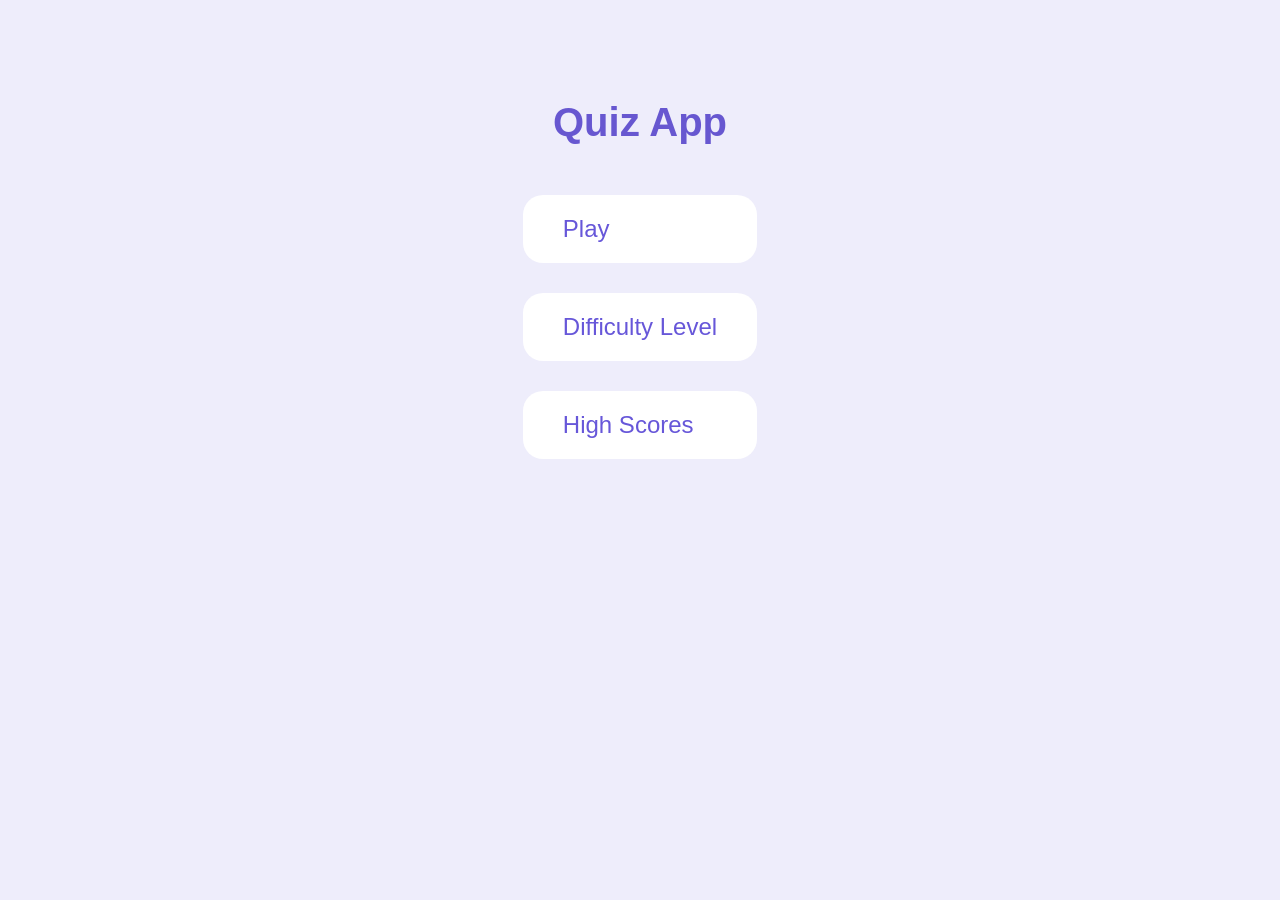
<file: index.html>
<!DOCTYPE html>
<html lang="en">
<head>
    <meta charset="UTF-8">
    <meta name="viewport" content="width=device-width, initial-scale=1.0">
    <title>Quiz App</title>
    <link rel="stylesheet" href="./css/global.css" />
    <link rel="stylesheet" href="./css/index.css" />
</head>
<body>
    <h1>Quiz App</h1>
    <div class="container">
        <a href="./game.html">Play</a>
        <a href="./difficulty.html">Difficulty Level</a>
        <a href="./scores.html">High Scores</a>
    </div>

    <script src="./js/index.js"></script>
</body>
</html>
</file>
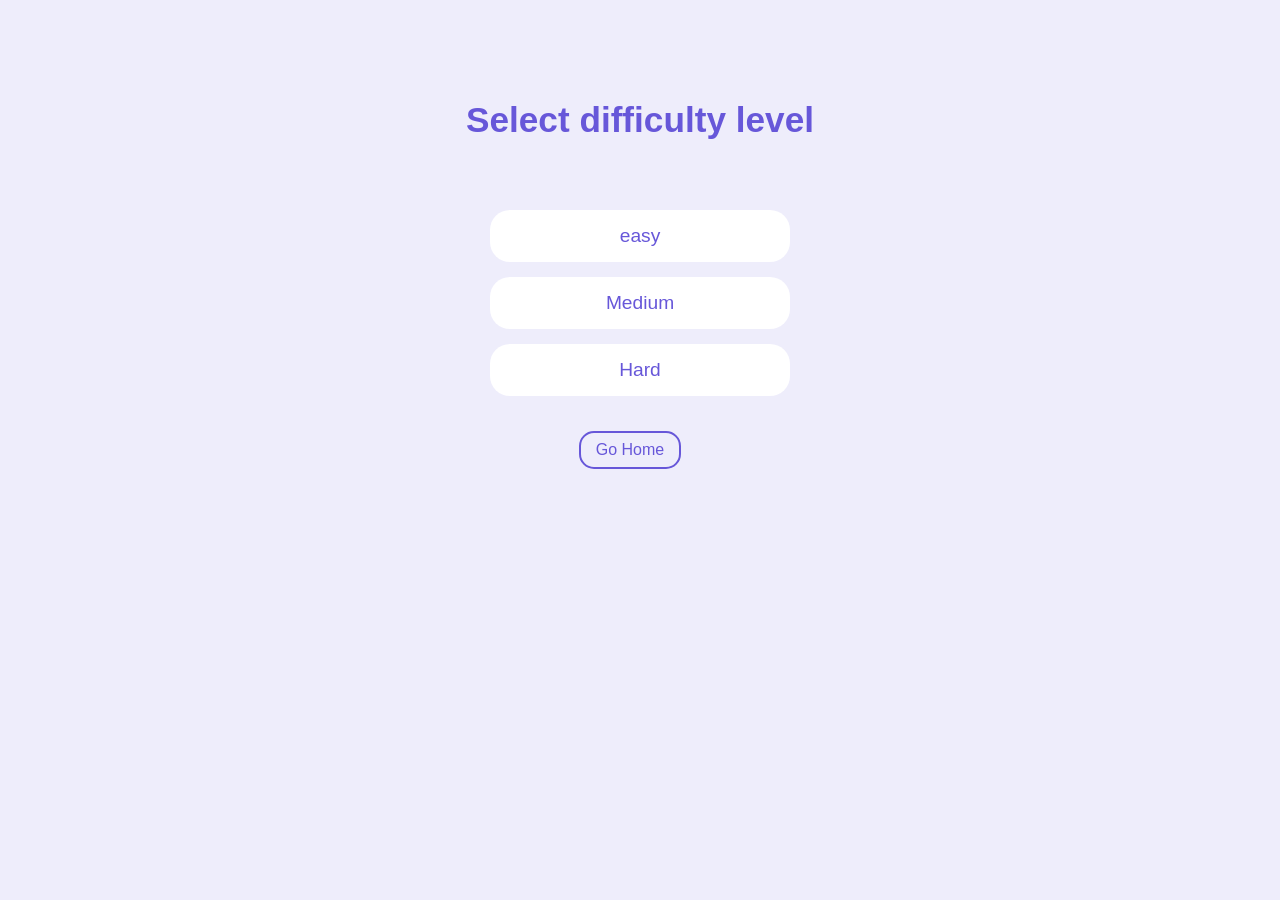
<file: difficulty.html>
<!DOCTYPE html>
<html lang="en">
<head>
    <meta charset="UTF-8">
    <meta name="viewport" content="width=device-width, initial-scale=1.0">
    <link rel="stylesheet" href="./css/global.css" />
    <link rel="stylesheet" href="./css/difficulty.css " />
     <title>Quiz App | Difficulty level</title>
</head>
<body>
    <h3>Select difficulty level</h3>
    <button>easy</button>
    <button>Medium</button>
    <button>Hard</button>
    <a href="/">Go Home</a>

    <script src="./js/difficulty.js"></script>
</body>
</html>
</file>
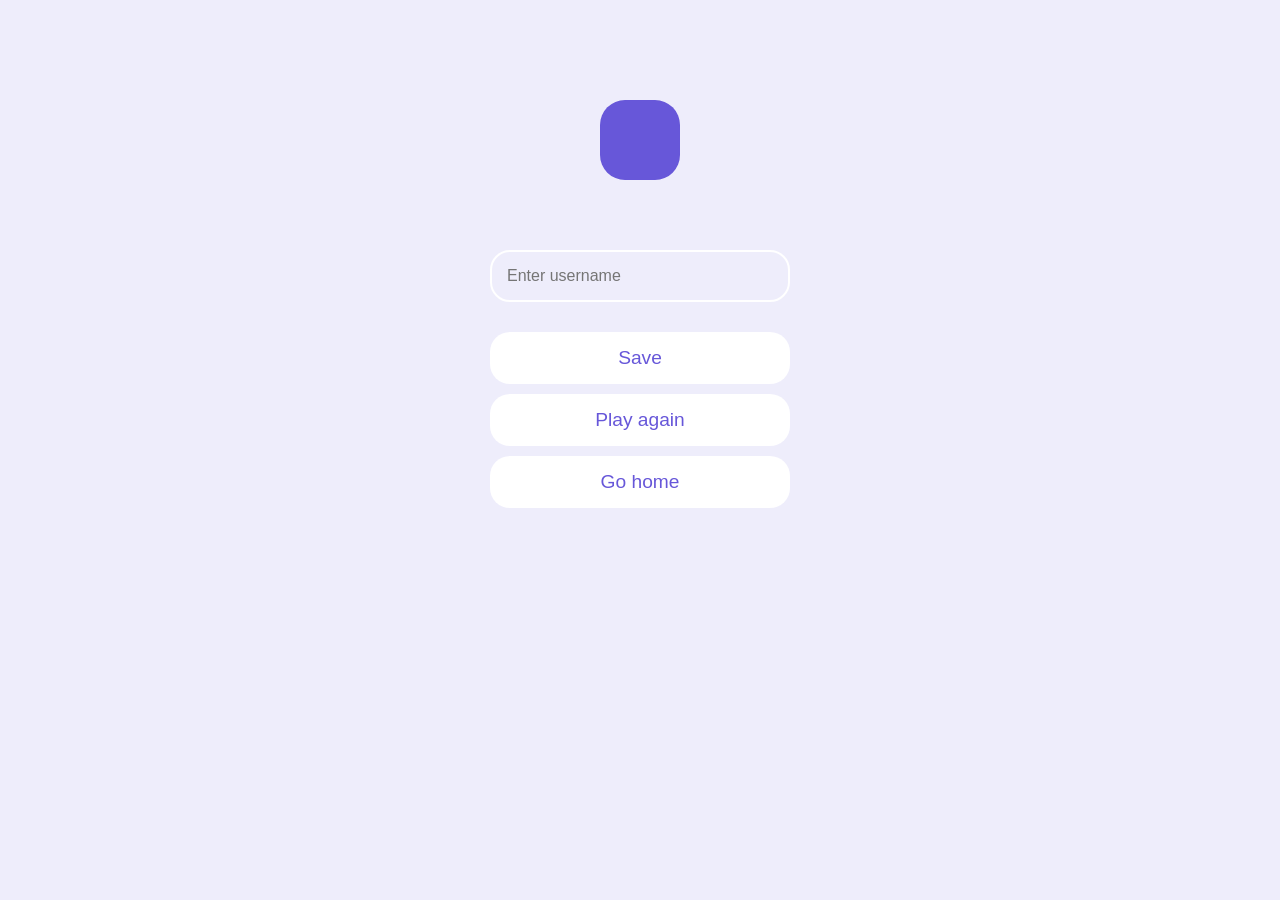
<file: end.html>
<!DOCTYPE html>
<html lang="en">
<head>
    <meta charset="UTF-8">
    <meta name="viewport" content="width=device-width, initial-scale=1.0">
    <link rel="stylesheet" href="./css/global.css" />
    <link rel="stylesheet" href="./css/end.css " />
    <title>Quiz App | End</title>
</head>
<body>
    <p id="score-text"></p>
    <input type="text" placeholder="Enter username" />
    <button>Save</button>
    <a href="./game.html">Play again</a>
    <a href="/">Go home</a>


    <script src="./js/end.js"></script>
</body>
</html>
</file>
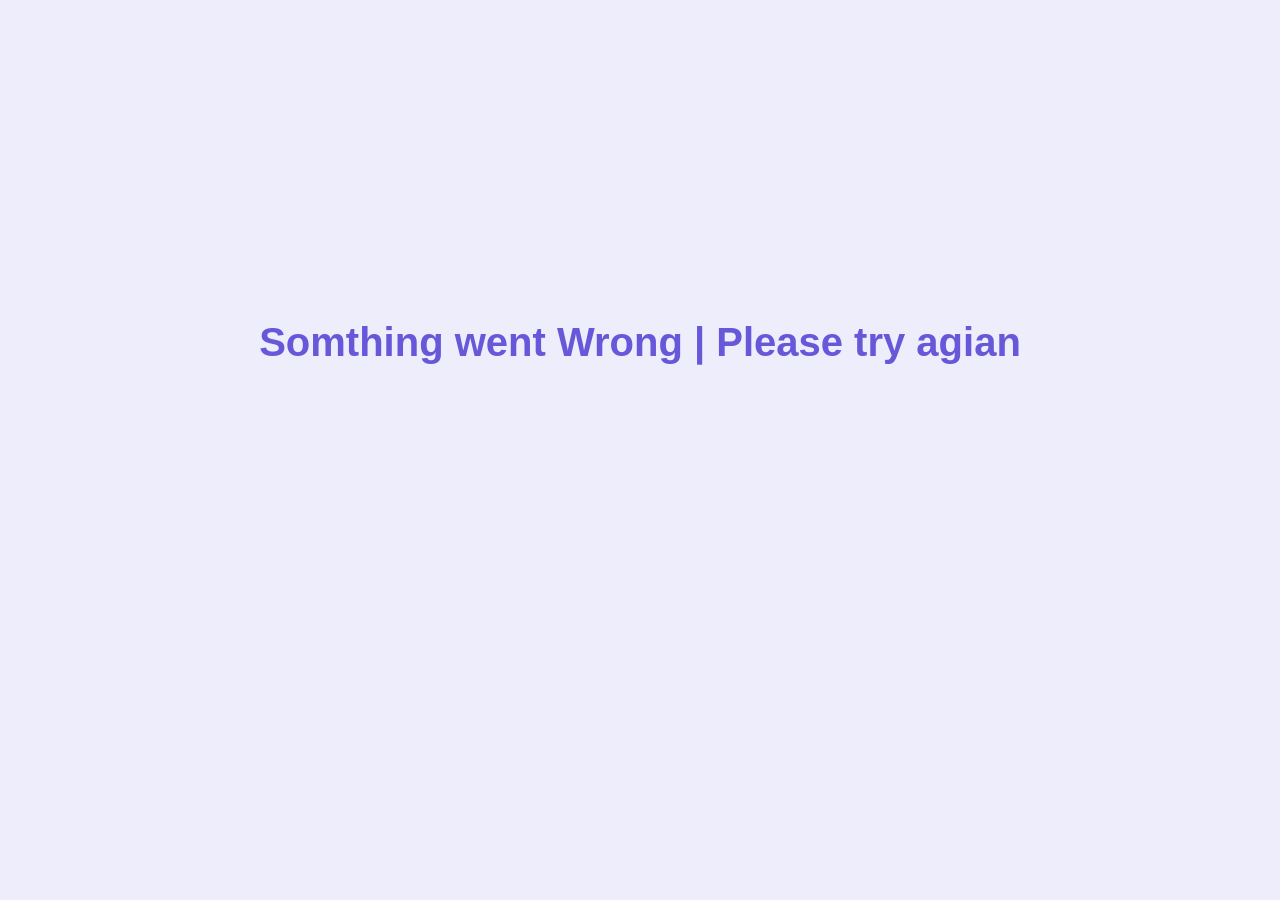
<file: game.html>
<!DOCTYPE html>
<html lang="en">
<head>
    <meta charset="UTF-8">
    <meta name="viewport" content="width=device-width, initial-scale=1.0">
    <link rel="stylesheet" href="./css/global.css" />
    <link rel="stylesheet" href="./css/game.css" />
    <title>Game</title>
</head>
<body>
    <span id="loader"></span>
    <h4 id="error">Somthing went Wrong | Please try agian</h4>
    <div id="container">
        <div class="header">
            <div>
                <p>Question No:</p>
                <span id="question-number">1</span>
            </div>
            <div>
                <p>Score:</p>
                <span id="score">0</span>
            </div>
        </div>
        <div id="question-box">
            <h3 id="question-text"></h3>
            <button class="answer-text"></button>
            <button class="answer-text"></button>
            <button class="answer-text"></button>
            <button class="answer-text"></button>
        </div>
        <button id="finish-button">Finish</button>
        <button id="next-button">Next</button>
    </div>


    <script src="./js/game.js" type="module"></script>
    <script src="./js/game.js" type="module"></script>
</body>
</html>
</file>
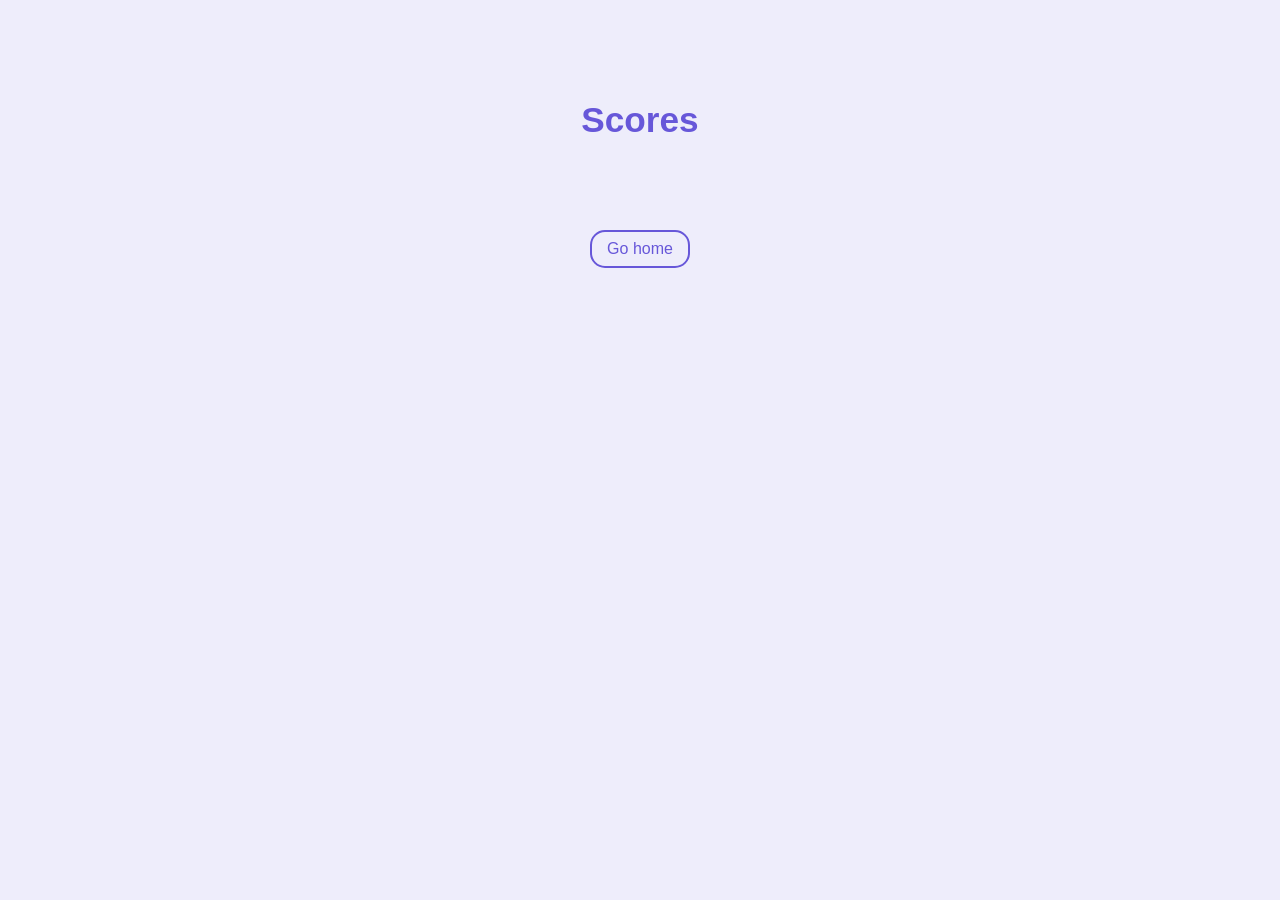
<file: scores.html>
<!DOCTYPE html>
<html lang="en">
<head>
    <meta charset="UTF-8">
    <meta name="viewport" content="width=device-width, initial-scale=1.0">
    <link rel="stylesheet" href="./css/global.css" />
    <link rel="stylesheet" href="./css/scores.css " />
    <title>Quiz App | High Scores</title>
</head>
<body>
    <h3>Scores</h3>
    <ol></ol>
    <a href="/">Go home</a>

    <script src="./js/scores.js"></script>
</body>
</html>
</file>
<file: css/global.css>
* {
    padding: 0;
    margin: 0;
    box-sizing: border-box;
    font-family: Arial, Helvetica, sans-serif
}


body {
    max-width: 1000px;
    margin: auto;
    background-color: #eeedfb;
    display: flex;
    flex-direction: column;
    justify-content: center;
    align-items: center;
    padding-top: 100px;
    /* height: 100vh; */
}
</file>
<file: css/index.css>
h1 {
    color: #6757d0;
    margin-bottom: 50px;
    font-size: 2.5rem;
}

.container {
    width: fit-content;
    display: flex;
    flex-direction: column;
    justify-content: center;
}

a {
    background-color: #fff;
    text-decoration: none;
    margin-bottom: 30px;
    padding: 20px 40px;
    font-size: 1.5rem;
    color: #6757d9;
    border-radius: 20px;
    transition: all 0.2s ease-in;
}
 
a:hover {
    cursor: pointer;
    color: #fff;
    background-color: #6757d9;
}
</file>
<file: css/difficulty.css>
h3 {
    font-size: 2.2rem;
    color: #6757d9;
    margin-bottom: 70px;
}

button {
    background-color: #fff;
    border: none;
    border-radius: 20px;
    width: 300px;
    padding: 15px;
    margin-bottom: 15px;
    font-size: 1.2rem;
    text-align: center;
    text-decoration: none;
    color: #6757d9;
    cursor: pointer;
    transition: all 0.2s ease-in;
} 

button:hover {
    background-color: #6757d9;
    color: #fff;
}

a {
    color: #6757d9;
    font-size: 1rem;
    background-color: #eeedfb;
    border: 2px solid #6757d9;
    border-radius: 15px;
    padding: 8px 15px;
    margin: 20px 20px 0 0;
    cursor: pointer;
    text-decoration: none;
    transition: all 0.2s ease-in;
}

a:hover {
    background-color: #6757d9;
    color: #fff;
}
</file>
<file: css/end.css>
p {
    font-size: 3rem;
    font-weight: 600;
    background-color: #6757d9;
    color: #fff;
    width: 80px;
    height: 80px;
    line-height: 80px;
    text-align: center;
    border-radius: 25px;
    margin-bottom: 70px;
}

input {
    border: 2px solid #fff;
    background-color: #eeedfb;
    padding: 15px;
    width: 300px;
    font-size: 1rem;
    border-radius: 20px;
    margin-bottom: 30px;
    transition: all o.2s ease-in;
}

input:focus {
    outline: none;
    border-color: #6757d9;
}

button, a {
    background-color: #fff;
    border: none;
    border-radius: 20px;
    width: 300px;
    padding: 15px;
    margin-bottom: 10px;
    font-size: 1.2rem;
    text-align: center;
    text-decoration: none;
    color: #6757d9;
    cursor: pointer;
    transform: all 0.2s ease-in;
}

button:hover, a:hover {
    background-color: #6757d9;

}
</file>
<file: css/game.css>
#loader {
    width: 100px;
    height: 100px;
    border: 7px solid #6757d9;
    border-bottom-color: transparent;
    border-top-color: transparent;
    border-radius: 50%;
    display: inline-block;
    animation: rotation 1.5s linear infinite;
}

@keyframes rotation {
    0% {
        transform: (rotate(0deg));
    }
    100% {
        transform: rotate(360deg);
    }
}

#container {
    display: none;
    width: 700px;
}

.header {
    display: flex;
    justify-content: space-between;
    margin-bottom: 50px;
}

.header div {
    display: flex;
    align-items: center;
}

.header p {
    color: #6757d9;
    font-size: 1.5rem;
    font-weight: 600;
    margin-right: 10px;
}

.header span {
    display: inline-block;
    background-color: #fff;
    width: 25px;
    height: 25px;
    line-height: 25px;
    text-align: center;
    font-weight: 600;
    font-size: 1.2rem;
    color: #6757d9;
    border-radius: 4px;
}

#question-box {
    display: flex;
    flex-direction: column;
}

h3 {
    background-color: #6757d9;
    color: #fff;
    padding: 20px;
    border-radius: 20px;
    margin: 60px 0 30px;
}

.answer-text {
    background-color: #fff;
    border: none;
    margin-bottom: 10px;
    font-size: 1.1rem;
    padding: 10px 20px;
    border-radius: 15px;
    text-align: left;
    cursor: pointer;
    border: 2px solid #fff;
    transition: all 0.2s ease-in;
}

.answer-text:hover {
    background-color: #eeedfb;
    border: 2px solid #fff ;
}

#next-button, #finish-button {
    color: #6757d9;
    font-size: 1rem;
    background-color: #eeedfb;
    border: 2px solid #6757d9;
    border-radius: 15px;
    padding: 8px 15px;
    margin: 20px 20px 0 0 ;
    cursor: pointer;
    transition: all 0.2s ease-in;
}

#next-button:hover, #finish-button:hover {
    background-color: #6757d9;
    color: #fff;
}

.correct {
    background-color: #5bd7bc;
}

.incorrect {
    background-color: #fe6681;
}
.correct:hover {
    background-color: #5bd7bc;
}

.incorrect:hover {
    background-color: #fe6681;
}

#error {
    display: none;
    font-size: 2.5rem;
    color: #6757d9;
    padding: 20px;
    text-align: center;
    margin-top: 200px;
}
</file>
<file: css/scores.css>
h3 {
    font-size: 2.2rem;
    color: #6757d9;
    margin-bottom: 70px;
}

li {
    list-style: none;
    background-color: #fff;
    border-radius: 20px;
    width: 500px;
    padding: 15px;
    margin-bottom: 15px;
    font-size: 1.2rem;
    display: flex;
    justify-content: space-between;
    align-items: center;
}

li span:first-child {
    background-color: #6757d9;
    width: 35px;
    height: 35px;
    line-height: 35px;
    text-align: center;
    color: #fff;
    border-radius: 12px;
}

li p {
    width: 100%;
    padding-left: 20px;
    font-size: 1.3rem;
    color: rgb(86,86,86);
}

li span:last-child {
    background-color: #eeedfb;
    width: 35px;
    height: 35px;
    line-height: 35px;
    text-align: center;
    color: #6757d9;
    border-radius: 12px;
    font-size: 1.2rem;
}

a {
    color: #6757d9;
    font-size: 1rem;
    background-color: #eeedfb;
    border: 2px solid #6757d9;
    border-radius: 15px;
    padding: 8px 15px;
    margin: 20px;
    cursor: pointer;
    text-decoration: none;
    transition: all 0.2s ease-in;
}

a:hover {
    background-color: #6757d9;
    color: #fff;
}
</file>
